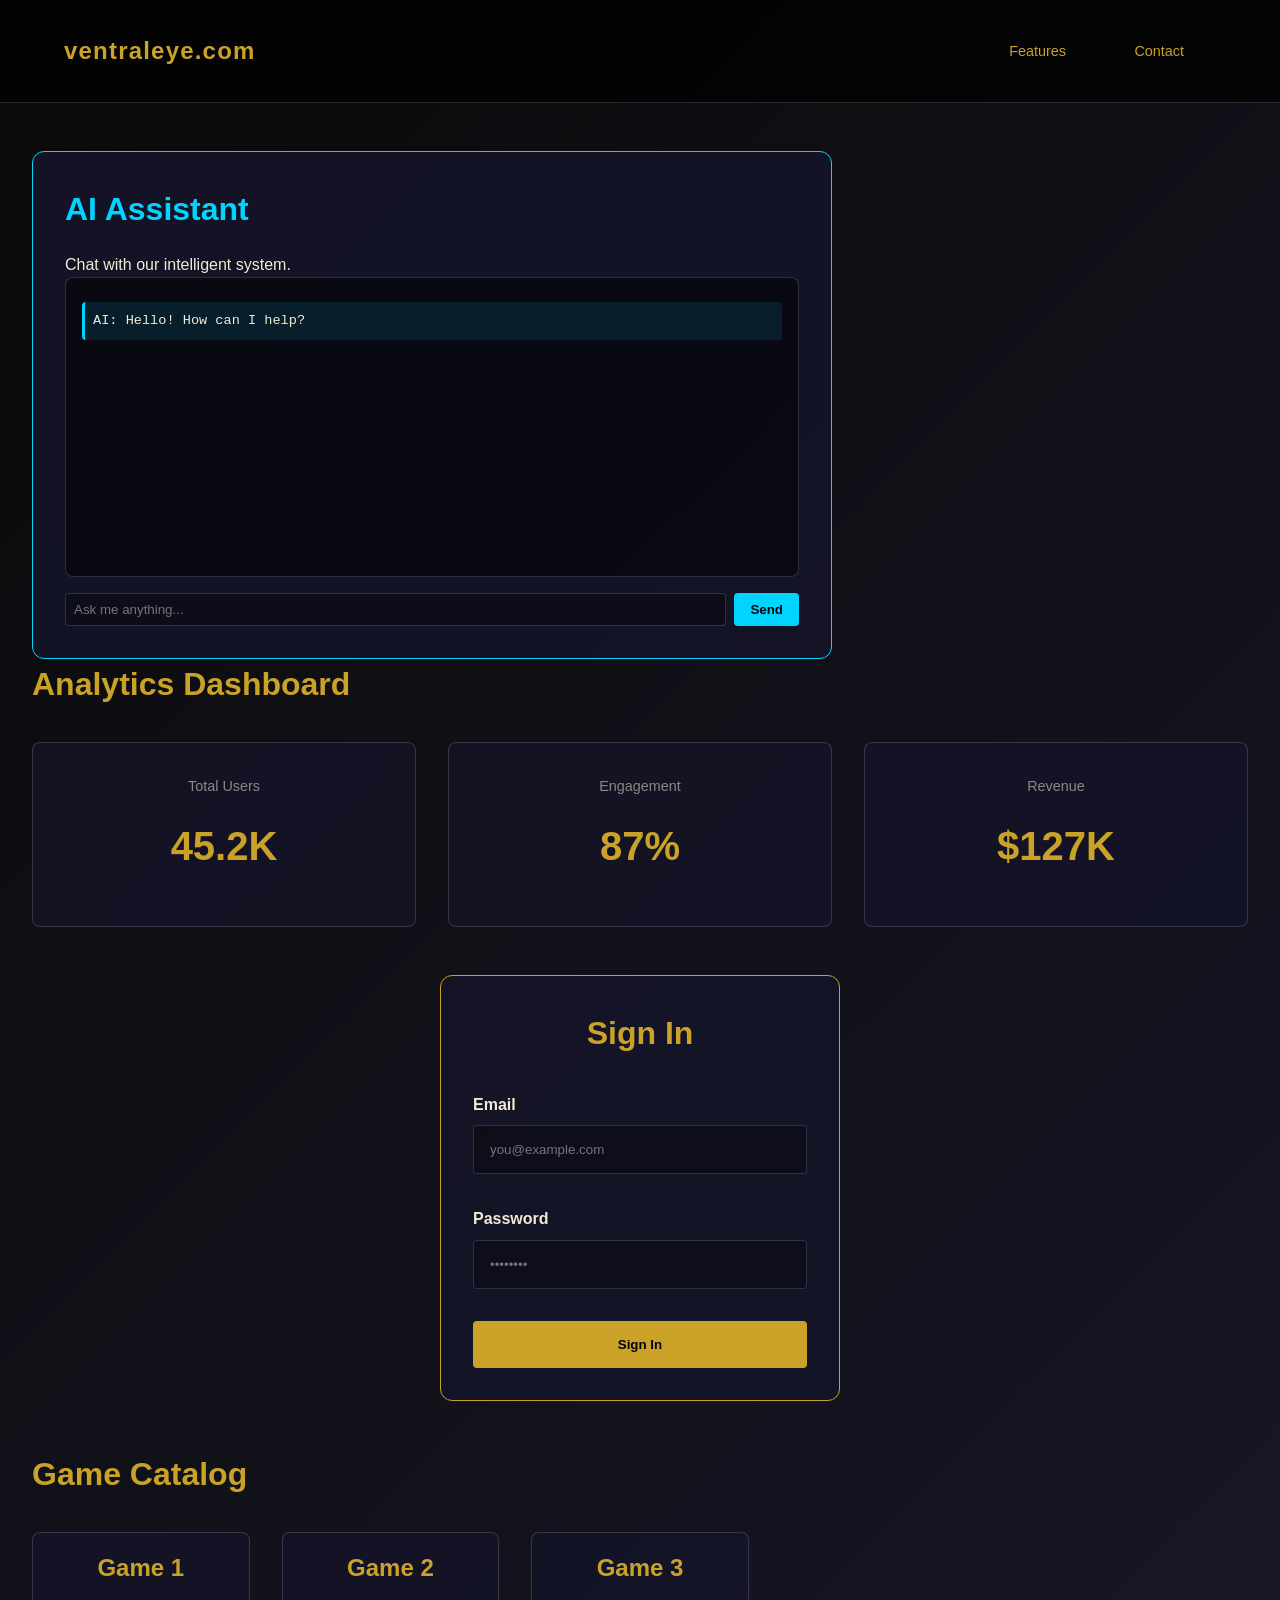
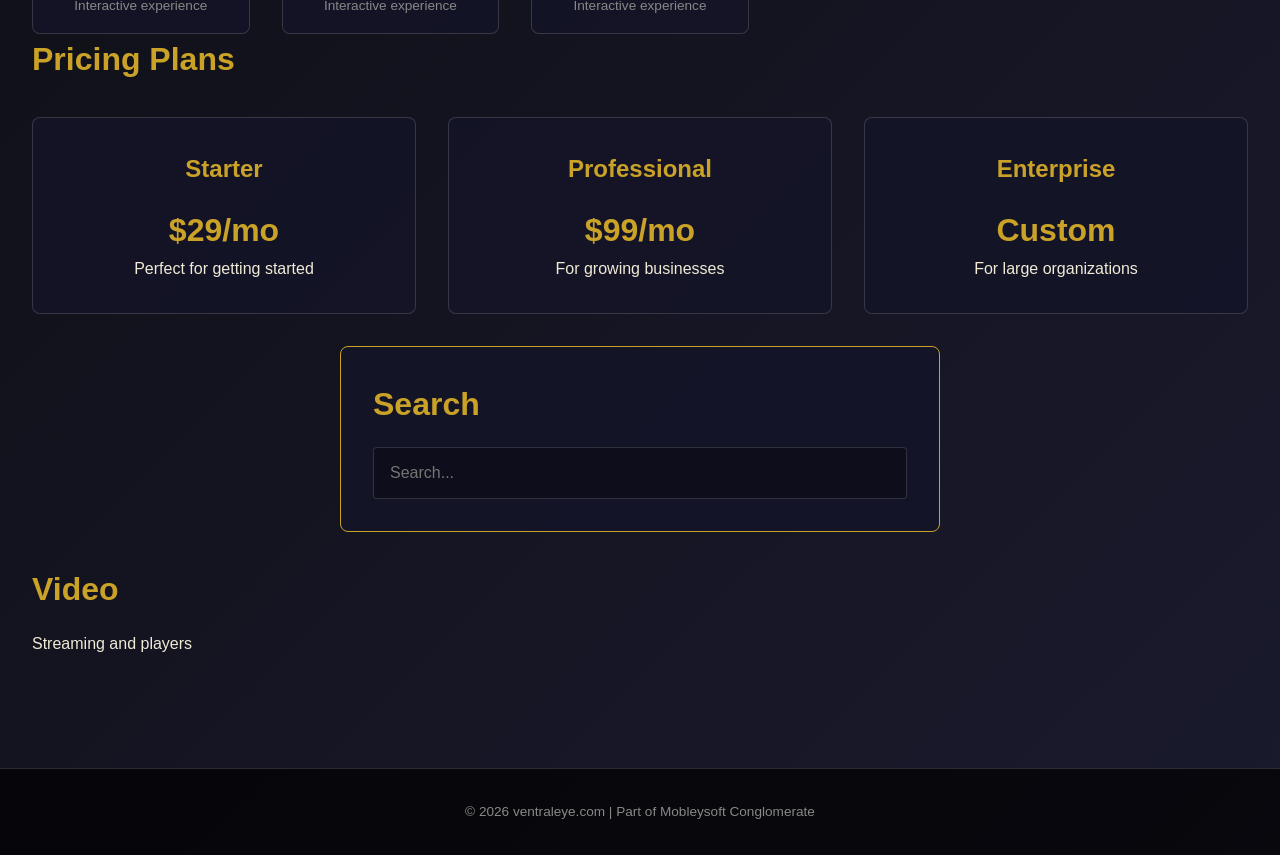
<file: versions/placeholder_pre_omniplex_20260829/index.html>
<!DOCTYPE html>
<html lang="en">
<head>
  <meta charset="UTF-8">
  <meta name="viewport" content="width=device-width, initial-scale=1.0">
  <title>ventraleye.com | Mobleysoft Sovereign SPA</title>

  <style>
    /* ===== UNIVERSAL DESIGN TOKENS ===== */
    :root {
      --void: #04040a;
      --gold: #c9a227;
      --cream: #f0ead6;
      --bone: #e8e0d5;
      --cyan: #00d4ff;
      --accent: #00ff00;
      --muted: #888;
      --line: rgba(255,255,255,0.15);

      --font-serif: Georgia, serif;
      --font-sans: -apple-system, BlinkMacSystemFont, "Segoe UI", sans-serif;
      --font-mono: "Courier New", monospace;

      --spacing-xs: 0.25rem;
      --spacing-sm: 0.5rem;
      --spacing-md: 1rem;
      --spacing-lg: 2rem;
      --spacing-xl: 3rem;
      --spacing-2xl: 4rem;

      --shadow-sm: 0 1px 4px rgba(0,0,0,0.3);
      --shadow-md: 0 4px 12px rgba(0,0,0,0.4);
      --shadow-lg: 0 12px 24px rgba(0,0,0,0.5);
    }

    /* ===== BASE STYLES ===== */
    * {
      margin: 0;
      padding: 0;
      box-sizing: border-box;
    }

    html {
      background: var(--void);
      color: var(--cream);
      font-family: var(--font-sans);
      line-height: 1.6;
      font-size: 16px;
    }

    body {
      background: linear-gradient(135deg, #0a0a0a 0%, #1a1a2e 100%);
      min-height: 100vh;
    }

    a { color: var(--gold); text-decoration: none; }
    a:hover { color: var(--cyan); }

    /* ===== FEATURE TOGGLES (33 features) ===== */
    .feature-ai { display: none; }
    .feature-analytics { display: none; }
    .feature-auth { display: none; }
    .feature-badge { display: none; }
    .feature-blog { display: none; }
    .feature-calendar { display: none; }
    .feature-card { display: none; }
    .feature-checkout { display: none; }
    .feature-ecommerce { display: none; }
    .feature-form { display: none; }
    .feature-gallery { display: none; }
    .feature-game { display: none; }
    .feature-grid { display: none; }
    .feature-live-chat { display: none; }
    .feature-map { display: none; }
    .feature-marketplace { display: none; }
    .feature-messaging { display: none; }
    .feature-modal-dialog { display: none; }
    .feature-pagination { display: none; }
    .feature-portfolio { display: none; }
    .feature-pricing { display: none; }
    .feature-product { display: none; }
    .feature-profile { display: none; }
    .feature-rating-review { display: none; }
    .feature-search { display: none; }
    .feature-social { display: none; }
    .feature-table { display: none; }
    .feature-tabs { display: none; }
    .feature-user-profile { display: none; }
    .feature-video-player { display: none; }

    /* Enable features based on venture's feature set */
    .feature-enabled.fs-ai .feature-ai { display: block; }
    .feature-enabled.fs-analytics .feature-analytics { display: block; }
    .feature-enabled.fs-auth .feature-auth { display: block; }
    .feature-enabled.fs-badge .feature-badge { display: block; }
    .feature-enabled.fs-blog .feature-blog { display: block; }
    .feature-enabled.fs-calendar .feature-calendar { display: block; }
    .feature-enabled.fs-card .feature-card { display: block; }
    .feature-enabled.fs-checkout .feature-checkout { display: block; }
    .feature-enabled.fs-ecommerce .feature-ecommerce { display: block; }
    .feature-enabled.fs-form .feature-form { display: block; }
    .feature-enabled.fs-gallery .feature-gallery { display: block; }
    .feature-enabled.fs-game .feature-game { display: block; }
    .feature-enabled.fs-grid .feature-grid { display: block; }
    .feature-enabled.fs-live-chat .feature-live-chat { display: block; }
    .feature-enabled.fs-map .feature-map { display: block; }
    .feature-enabled.fs-marketplace .feature-marketplace { display: block; }
    .feature-enabled.fs-messaging .feature-messaging { display: block; }
    .feature-enabled.fs-modal-dialog .feature-modal-dialog { display: block; }
    .feature-enabled.fs-pagination .feature-pagination { display: block; }
    .feature-enabled.fs-portfolio .feature-portfolio { display: block; }
    .feature-enabled.fs-pricing .feature-pricing { display: block; }
    .feature-enabled.fs-product .feature-product { display: block; }
    .feature-enabled.fs-profile .feature-profile { display: block; }
    .feature-enabled.fs-rating-review .feature-rating-review { display: block; }
    .feature-enabled.fs-search .feature-search { display: block; }
    .feature-enabled.fs-social .feature-social { display: block; }
    .feature-enabled.fs-table .feature-table { display: block; }
    .feature-enabled.fs-tabs .feature-tabs { display: block; }
    .feature-enabled.fs-user-profile .feature-user-profile { display: block; }
    .feature-enabled.fs-video-player .feature-video-player { display: block; }

    /* ===== UNIVERSAL COMPONENTS ===== */

    header {
      background: rgba(0,0,0,0.7);
      border-bottom: 1px solid var(--line);
      padding: var(--spacing-lg);
      position: sticky;
      top: 0;
      z-index: 100;
    }

    header .container {
      max-width: 1400px;
      margin: 0 auto;
      display: flex;
      justify-content: space-between;
      align-items: center;
    }

    .logo {
      font-size: 1.5rem;
      font-weight: bold;
      color: var(--gold);
      letter-spacing: 0.05em;
    }

    nav a {
      margin: 0 var(--spacing-lg);
      font-size: 0.9rem;
      transition: color 0.2s;
    }

    main {
      min-height: calc(100vh - 200px);
      padding: var(--spacing-xl) 0;
    }

    .container {
      max-width: 1400px;
      margin: 0 auto;
      padding: 0 var(--spacing-lg);
    }

    h1, h2, h3, h4, h5, h6 {
      margin-bottom: var(--spacing-md);
      font-weight: bold;
    }

    h1 { font-size: 2.5rem; color: var(--gold); }
    h2 { font-size: 2rem; color: var(--gold); }
    h3 { font-size: 1.5rem; }

    /* ===== FEATURE: AI ===== */
    .ai-interface {
      background: rgba(20, 20, 40, 0.9);
      border: 1px solid var(--cyan);
      border-radius: 12px;
      padding: var(--spacing-lg);
      max-width: 800px;
    }

    .ai-interface h2 { color: var(--cyan); }

    .ai-chat {
      background: rgba(0,0,0,0.5);
      border-radius: 8px;
      padding: var(--spacing-md);
      height: 300px;
      overflow-y: auto;
      margin-bottom: var(--spacing-md);
      font-family: var(--font-mono);
      font-size: 0.85rem;
      border: 1px solid var(--line);
    }

    .ai-message {
      margin: var(--spacing-sm) 0;
      padding: var(--spacing-sm);
      background: rgba(0, 212, 255, 0.1);
      border-left: 3px solid var(--cyan);
      border-radius: 4px;
    }

    .ai-input-group {
      display: flex;
      gap: var(--spacing-sm);
    }

    .ai-input-group input {
      flex: 1;
      padding: var(--spacing-sm);
      background: rgba(0,0,0,0.3);
      border: 1px solid var(--line);
      border-radius: 4px;
      color: var(--cream);
    }

    .ai-input-group button {
      padding: var(--spacing-sm) var(--spacing-md);
      background: var(--cyan);
      color: var(--void);
      border: none;
      border-radius: 4px;
      cursor: pointer;
      font-weight: bold;
    }

    /* ===== FEATURE: ANALYTICS ===== */
    .analytics-dashboard {
      display: grid;
      grid-template-columns: repeat(auto-fit, minmax(300px, 1fr));
      gap: var(--spacing-lg);
      margin-top: var(--spacing-lg);
    }

    .metric-card {
      background: rgba(20, 20, 40, 0.8);
      border: 1px solid var(--line);
      border-radius: 8px;
      padding: var(--spacing-lg);
      text-align: center;
    }

    .metric-value {
      font-size: 2.5rem;
      color: var(--gold);
      font-weight: bold;
      margin: var(--spacing-md) 0;
    }

    .metric-label {
      color: var(--muted);
      font-size: 0.9rem;
    }

    /* ===== FEATURE: AUTH ===== */
    .auth-form {
      background: rgba(20, 20, 40, 0.9);
      border: 1px solid var(--gold);
      border-radius: 12px;
      padding: var(--spacing-lg);
      max-width: 400px;
      margin: var(--spacing-xl) auto;
    }

    .auth-form h2 {
      text-align: center;
      margin-bottom: var(--spacing-lg);
    }

    .form-group {
      margin-bottom: var(--spacing-lg);
    }

    .form-group label {
      display: block;
      color: var(--cream);
      margin-bottom: var(--spacing-sm);
      font-weight: bold;
    }

    .form-group input {
      width: 100%;
      padding: var(--spacing-md);
      background: rgba(0,0,0,0.3);
      border: 1px solid var(--line);
      border-radius: 4px;
      color: var(--cream);
    }

    .submit-btn {
      width: 100%;
      padding: var(--spacing-md);
      background: var(--gold);
      color: var(--void);
      border: none;
      border-radius: 4px;
      font-weight: bold;
      cursor: pointer;
    }

    /* ===== FEATURE: BLOG ===== */
    .blog-post {
      background: rgba(20, 20, 40, 0.8);
      border: 1px solid var(--line);
      border-radius: 8px;
      padding: var(--spacing-lg);
      margin-bottom: var(--spacing-lg);
      max-width: 800px;
    }

    .blog-post h2 { margin-bottom: var(--spacing-sm); font-size: 1.5rem; }
    .blog-meta { color: var(--muted); font-size: 0.85rem; margin-bottom: var(--spacing-md); }
    .blog-content { line-height: 1.8; }

    /* ===== FEATURE: GAMES ===== */
    .game-grid {
      display: grid;
      grid-template-columns: repeat(auto-fill, minmax(200px, 1fr));
      gap: var(--spacing-lg);
      margin-top: var(--spacing-lg);
    }

    .game-card {
      background: rgba(20, 20, 40, 0.8);
      border: 1px solid var(--line);
      border-radius: 8px;
      padding: var(--spacing-md);
      cursor: pointer;
      transition: all 0.3s;
      text-align: center;
    }

    .game-card:hover {
      border-color: var(--gold);
      box-shadow: 0 0 16px rgba(201, 162, 39, 0.2);
      transform: translateY(-4px);
    }

    .game-card h3 { color: var(--gold); margin-bottom: var(--spacing-sm); }
    .game-card p { color: var(--muted); font-size: 0.85rem; }

    /* ===== FEATURE: PRICING ===== */
    .pricing-grid {
      display: grid;
      grid-template-columns: repeat(auto-fit, minmax(280px, 1fr));
      gap: var(--spacing-lg);
      margin-top: var(--spacing-lg);
    }

    .pricing-card {
      background: rgba(20, 20, 40, 0.8);
      border: 1px solid var(--line);
      border-radius: 8px;
      padding: var(--spacing-lg);
      text-align: center;
      transition: all 0.3s;
    }

    .pricing-card:hover {
      border-color: var(--gold);
      box-shadow: var(--shadow-lg);
      transform: translateY(-8px);
    }

    .pricing-card h3 { color: var(--gold); margin-bottom: var(--spacing-md); }
    .pricing-card .price { font-size: 2rem; color: var(--gold); font-weight: bold; }

    /* ===== FEATURE: PORTFOLIO ===== */
    .portfolio-grid {
      display: grid;
      grid-template-columns: repeat(auto-fill, minmax(280px, 1fr));
      gap: var(--spacing-lg);
      margin-top: var(--spacing-lg);
    }

    .portfolio-item {
      background: rgba(20, 20, 40, 0.8);
      border: 1px solid var(--line);
      border-radius: 8px;
      overflow: hidden;
    }

    .portfolio-item:hover {
      border-color: var(--gold);
      box-shadow: var(--shadow-lg);
      transform: translateY(-8px);
    }

    .portfolio-image {
      width: 100%;
      height: 200px;
      background: linear-gradient(135deg, rgba(201, 162, 39, 0.1), rgba(0, 212, 255, 0.1));
      display: flex;
      align-items: center;
      justify-content: center;
      font-size: 3rem;
    }

    .portfolio-content {
      padding: var(--spacing-md);
    }

    /* ===== FEATURE: PROFILE ===== */
    .user-details {
      background: rgba(20, 20, 40, 0.9);
      border: 1px solid var(--gold);
      border-radius: 12px;
      padding: var(--spacing-lg);
      max-width: 600px;
    }

    .user-field {
      margin: var(--spacing-md) 0;
      padding: var(--spacing-md);
      background: rgba(255,255,255,0.05);
      border-left: 3px solid var(--gold);
      border-radius: 4px;
    }

    /* ===== FEATURE: GALLERY ===== */
    .gallery-grid {
      display: grid;
      grid-template-columns: repeat(auto-fill, minmax(250px, 1fr));
      gap: var(--spacing-lg);
      margin-top: var(--spacing-lg);
    }

    .gallery-item {
      aspect-ratio: 1;
      background: rgba(20, 20, 40, 0.8);
      border: 1px solid var(--line);
      border-radius: 8px;
      display: flex;
      align-items: center;
      justify-content: center;
      font-size: 4rem;
      cursor: pointer;
      transition: all 0.3s;
    }

    .gallery-item:hover {
      border-color: var(--gold);
      transform: scale(1.05);
    }

    /* ===== FEATURE: TABLE ===== */
    .data-table {
      width: 100%;
      border-collapse: collapse;
      margin-top: var(--spacing-lg);
      background: rgba(20, 20, 40, 0.8);
      border: 1px solid var(--line);
      border-radius: 8px;
      overflow: hidden;
    }

    .data-table th {
      background: rgba(201, 162, 39, 0.1);
      border-bottom: 1px solid var(--line);
      padding: var(--spacing-md);
      text-align: left;
      color: var(--gold);
      font-weight: bold;
    }

    .data-table td {
      border-bottom: 1px solid var(--line);
      padding: var(--spacing-md);
    }

    /* ===== FEATURE: SEARCH ===== */
    .search-box {
      background: rgba(20, 20, 40, 0.9);
      border: 1px solid var(--gold);
      border-radius: 8px;
      padding: var(--spacing-lg);
      max-width: 600px;
      margin: var(--spacing-lg) auto;
    }

    .search-input {
      width: 100%;
      padding: var(--spacing-md);
      background: rgba(0,0,0,0.3);
      border: 1px solid var(--line);
      border-radius: 4px;
      color: var(--cream);
      font-size: 1rem;
    }

    /* ===== FEATURE: BADGE ===== */
    .badge-container {
      display: flex;
      flex-wrap: wrap;
      gap: var(--spacing-md);
      margin-top: var(--spacing-lg);
    }

    .badge {
      display: inline-block;
      background: rgba(201, 162, 39, 0.2);
      border: 1px solid var(--gold);
      color: var(--gold);
      padding: var(--spacing-sm) var(--spacing-md);
      border-radius: 20px;
      font-size: 0.85rem;
    }

    /* ===== FEATURE: CARD ===== */
    .card-container {
      display: grid;
      grid-template-columns: repeat(auto-fill, minmax(280px, 1fr));
      gap: var(--spacing-lg);
      margin-top: var(--spacing-lg);
    }

    .card {
      background: rgba(20, 20, 40, 0.8);
      border: 1px solid var(--line);
      border-radius: 8px;
      padding: var(--spacing-lg);
      transition: all 0.3s;
    }

    .card:hover {
      border-color: var(--gold);
      box-shadow: var(--shadow-lg);
    }

    /* ===== FEATURE: CHECKOUT ===== */
    .checkout-form {
      background: rgba(20, 20, 40, 0.9);
      border: 1px solid var(--gold);
      border-radius: 12px;
      padding: var(--spacing-lg);
      max-width: 600px;
      margin: var(--spacing-lg) auto;
    }

    .checkout-step {
      margin-bottom: var(--spacing-lg);
      padding-bottom: var(--spacing-lg);
      border-bottom: 1px solid var(--line);
    }

    /* ===== FEATURE: GRID ===== */
    .grid-layout {
      display: grid;
      grid-template-columns: repeat(auto-fill, minmax(200px, 1fr));
      gap: var(--spacing-lg);
      margin-top: var(--spacing-lg);
    }

    .grid-item {
      background: rgba(20, 20, 40, 0.8);
      border: 1px solid var(--line);
      border-radius: 8px;
      padding: var(--spacing-md);
      text-align: center;
    }

    /* ===== FEATURE: LIVE CHAT ===== */
    .live-chat-widget {
      position: fixed;
      bottom: 20px;
      right: 20px;
      width: 350px;
      background: rgba(20, 20, 40, 0.95);
      border: 1px solid var(--cyan);
      border-radius: 12px;
      box-shadow: var(--shadow-lg);
      display: flex;
      flex-direction: column;
    }

    .chat-header {
      background: linear-gradient(135deg, rgba(0, 212, 255, 0.2), rgba(201, 162, 39, 0.2));
      padding: var(--spacing-md);
      border-bottom: 1px solid var(--line);
      font-weight: bold;
    }

    .chat-messages {
      flex: 1;
      overflow-y: auto;
      padding: var(--spacing-md);
      height: 300px;
    }

    .chat-input-area {
      padding: var(--spacing-md);
      border-top: 1px solid var(--line);
      display: flex;
      gap: var(--spacing-sm);
    }

    .chat-input-area input {
      flex: 1;
      padding: var(--spacing-sm);
      background: rgba(0,0,0,0.3);
      border: 1px solid var(--line);
      border-radius: 4px;
      color: var(--cream);
    }

    /* ===== FEATURE: MODAL DIALOG ===== */
    .modal-overlay {
      display: none;
      position: fixed;
      top: 0;
      left: 0;
      width: 100%;
      height: 100%;
      background: rgba(0,0,0,0.7);
      z-index: 1000;
    }

    .modal-content {
      background: rgba(20, 20, 40, 0.95);
      border: 1px solid var(--gold);
      border-radius: 12px;
      padding: var(--spacing-lg);
      max-width: 500px;
      position: absolute;
      top: 50%;
      left: 50%;
      transform: translate(-50%, -50%);
    }

    /* ===== FEATURE: PAGINATION ===== */
    .pagination {
      display: flex;
      justify-content: center;
      gap: var(--spacing-sm);
      margin-top: var(--spacing-lg);
    }

    .pagination a, .pagination span {
      padding: var(--spacing-sm) var(--spacing-md);
      background: rgba(20, 20, 40, 0.8);
      border: 1px solid var(--line);
      border-radius: 4px;
      cursor: pointer;
      transition: all 0.2s;
    }

    .pagination a:hover {
      background: rgba(201, 162, 39, 0.2);
      border-color: var(--gold);
    }

    /* ===== FEATURE: PRODUCT ===== */
    .product-grid {
      display: grid;
      grid-template-columns: repeat(auto-fill, minmax(250px, 1fr));
      gap: var(--spacing-lg);
      margin-top: var(--spacing-lg);
    }

    .product-card {
      background: rgba(20, 20, 40, 0.8);
      border: 1px solid var(--line);
      border-radius: 8px;
      overflow: hidden;
      transition: all 0.3s;
    }

    .product-card:hover {
      border-color: var(--gold);
      transform: translateY(-4px);
      box-shadow: var(--shadow-lg);
    }

    .product-image {
      width: 100%;
      height: 200px;
      background: linear-gradient(135deg, rgba(201, 162, 39, 0.1), rgba(0, 212, 255, 0.1));
      display: flex;
      align-items: center;
      justify-content: center;
      font-size: 3rem;
    }

    .product-info {
      padding: var(--spacing-md);
    }

    /* ===== FEATURE: RATING & REVIEW ===== */
    .rating-container {
      margin-top: var(--spacing-lg);
    }

    .rating-stars {
      font-size: 1.5rem;
      color: var(--gold);
      margin-bottom: var(--spacing-sm);
    }

    .review-item {
      background: rgba(255,255,255,0.05);
      border-left: 3px solid var(--gold);
      padding: var(--spacing-md);
      margin-bottom: var(--spacing-md);
      border-radius: 4px;
    }

    /* ===== FEATURE: TABS ===== */
    .tab-navigation {
      display: flex;
      border-bottom: 1px solid var(--line);
      margin-bottom: var(--spacing-lg);
    }

    .tab-button {
      background: none;
      border: none;
      color: var(--muted);
      padding: var(--spacing-md) var(--spacing-lg);
      cursor: pointer;
      border-bottom: 2px solid transparent;
      transition: all 0.2s;
    }

    .tab-button.active {
      color: var(--gold);
      border-bottom-color: var(--gold);
    }

    .tab-content {
      display: none;
    }

    .tab-content.active {
      display: block;
    }

    /* ===== FEATURE: USER PROFILE ===== */
    .user-profile-card {
      background: rgba(20, 20, 40, 0.9);
      border: 1px solid var(--gold);
      border-radius: 12px;
      padding: var(--spacing-lg);
      max-width: 600px;
    }

    .user-avatar {
      width: 120px;
      height: 120px;
      background: rgba(201, 162, 39, 0.2);
      border: 2px solid var(--gold);
      border-radius: 50%;
      display: flex;
      align-items: center;
      justify-content: center;
      font-size: 4rem;
      margin-bottom: var(--spacing-lg);
    }

    /* ===== FEATURE: VIDEO PLAYER ===== */
    .video-player {
      position: relative;
      background: #000;
      border-radius: 8px;
      overflow: hidden;
      margin-top: var(--spacing-lg);
    }

    .video-frame {
      width: 100%;
      aspect-ratio: 16/9;
      background: rgba(20, 20, 40, 0.8);
      display: flex;
      align-items: center;
      justify-content: center;
      font-size: 3rem;
    }

    .video-controls {
      background: rgba(0,0,0,0.8);
      padding: var(--spacing-md);
      display: flex;
      gap: var(--spacing-md);
      align-items: center;
    }

    .video-controls button {
      background: var(--gold);
      color: var(--void);
      border: none;
      padding: var(--spacing-sm) var(--spacing-md);
      border-radius: 4px;
      cursor: pointer;
    }

    /* ===== FOOTER ===== */
    footer {
      background: rgba(0,0,0,0.7);
      border-top: 1px solid var(--line);
      padding: var(--spacing-lg);
      margin-top: var(--spacing-2xl);
    }

    footer .container {
      text-align: center;
      color: var(--muted);
      font-size: 0.85rem;
    }

  </style>
</head>
<body>
  <!-- HEADER -->
  <header>
    <div class="container">
      <div class="logo">ventraleye.com</div>
      <nav>
        <a href="#features">Features</a>
        <a href="#contact">Contact</a>
      </nav>
    </div>
  </header>

  <!-- MAIN CONTENT -->
  <main class="feature-enabled fs-ai fs-analytics fs-auth fs-pricing fs-search">
    <div class="container">

      <!-- FEATURE: AI -->
      <section class="feature-ai">
        <div class="ai-interface">
          <h2>AI Assistant</h2>
          <p>Chat with our intelligent system.</p>
          <div class="ai-chat" id="ai-chat">
            <div class="ai-message">AI: Hello! How can I help?</div>
          </div>
          <div class="ai-input-group">
            <input type="text" id="ai-input" placeholder="Ask me anything..." />
            <button onclick="sendAIMessage()">Send</button>
          </div>
        </div>
      </section>

      <!-- FEATURE: ANALYTICS -->
      <section class="feature-analytics">
        <h2>Analytics Dashboard</h2>
        <div class="analytics-dashboard">
          <div class="metric-card">
            <div class="metric-label">Total Users</div>
            <div class="metric-value">45.2K</div>
          </div>
          <div class="metric-card">
            <div class="metric-label">Engagement</div>
            <div class="metric-value">87%</div>
          </div>
          <div class="metric-card">
            <div class="metric-label">Revenue</div>
            <div class="metric-value">$127K</div>
          </div>
        </div>
      </section>

      <!-- FEATURE: AUTH -->
      <section class="feature-auth">
        <form class="auth-form" onsubmit="handleAuthSubmit(event)">
          <h2>Sign In</h2>
          <div class="form-group">
            <label for="auth-email">Email</label>
            <input type="email" id="auth-email" placeholder="you@example.com" required />
          </div>
          <div class="form-group">
            <label for="auth-password">Password</label>
            <input type="password" id="auth-password" placeholder="••••••••" required />
          </div>
          <button type="submit" class="submit-btn">Sign In</button>
        </form>
      </section>

      <!-- FEATURE: BLOG -->
      <section class="feature-blog">
        <h2>Blog</h2>
        <div class="blog-post">
          <h2>Getting Started</h2>
          <div class="blog-meta">Published 2026-08-24</div>
          <div class="blog-content">
            <p>Welcome to our blog. Share your thoughts and ideas here.</p>
          </div>
        </div>
      </section>

      <!-- FEATURE: GAMES -->
      <section class="feature-games">
        <h2>Game Catalog</h2>
        <div class="game-grid">
          <div class="game-card">
            <h3>Game 1</h3>
            <p>Interactive experience</p>
          </div>
          <div class="game-card">
            <h3>Game 2</h3>
            <p>Interactive experience</p>
          </div>
          <div class="game-card">
            <h3>Game 3</h3>
            <p>Interactive experience</p>
          </div>
        </div>
      </section>

      <!-- FEATURE: PRICING -->
      <section class="feature-pricing">
        <h2>Pricing Plans</h2>
        <div class="pricing-grid">
          <div class="pricing-card">
            <h3>Starter</h3>
            <div class="price">$29/mo</div>
            <p>Perfect for getting started</p>
          </div>
          <div class="pricing-card">
            <h3>Professional</h3>
            <div class="price">$99/mo</div>
            <p>For growing businesses</p>
          </div>
          <div class="pricing-card">
            <h3>Enterprise</h3>
            <div class="price">Custom</div>
            <p>For large organizations</p>
          </div>
        </div>
      </section>

      <!-- FEATURE: PORTFOLIO -->
      <section class="feature-portfolio">
        <h2>Portfolio</h2>
        <div class="portfolio-grid">
          <div class="portfolio-item">
            <div class="portfolio-image">🎨</div>
            <div class="portfolio-content">
              <h3>Project Alpha</h3>
            </div>
          </div>
          <div class="portfolio-item">
            <div class="portfolio-image">🚀</div>
            <div class="portfolio-content">
              <h3>Project Beta</h3>
            </div>
          </div>
        </div>
      </section>

      <!-- FEATURE: PROFILE -->
      <section class="feature-profile">
        <div class="user-details">
          <h2>Your Profile</h2>
          <div class="user-field">
            <label>Name</label>
            <input type="text" placeholder="Your name" />
          </div>
          <div class="user-field">
            <label>Email</label>
            <input type="text" placeholder="your@email.com" />
          </div>
        </div>
      </section>

      <!-- FEATURE: GALLERY -->
      <section class="feature-gallery">
        <h2>Gallery</h2>
        <div class="gallery-grid">
          <div class="gallery-item">📷</div>
          <div class="gallery-item">🎬</div>
          <div class="gallery-item">🖼️</div>
          <div class="gallery-item">📸</div>
        </div>
      </section>

      <!-- FEATURE: TABLE -->
      <section class="feature-table">
        <h2>Data</h2>
        <table class="data-table">
          <thead>
            <tr>
              <th>Name</th>
              <th>Value</th>
              <th>Status</th>
            </tr>
          </thead>
          <tbody>
            <tr>
              <td>Item 1</td>
              <td>100</td>
              <td>✓ Active</td>
            </tr>
            <tr>
              <td>Item 2</td>
              <td>200</td>
              <td>✓ Active</td>
            </tr>
          </tbody>
        </table>
      </section>

      <!-- FEATURE: SEARCH -->
      <section class="feature-search">
        <div class="search-box">
          <h2>Search</h2>
          <input type="text" class="search-input" placeholder="Search..." />
        </div>
      </section>

      <!-- PLACEHOLDER FEATURES (will be populated by feature-attractor) -->
      <!-- FEATURE: CALENDAR -->
      <section class="feature-calendar">
        <h2>Calendar</h2>
        <p>Events and scheduling</p>
      </section>

      <!-- FEATURE: ECOMMERCE -->
      <section class="feature-ecommerce">
        <h2>Shop</h2>
        <p>Products and checkout</p>
      </section>

      <!-- FEATURE: MAP -->
      <section class="feature-map">
        <h2>Map</h2>
        <p>Location and geography</p>
      </section>

      <!-- FEATURE: MARKETPLACE -->
      <section class="feature-marketplace">
        <h2>Marketplace</h2>
        <p>Vendors and listings</p>
      </section>

      <!-- FEATURE: MESSAGING -->
      <section class="feature-messaging">
        <h2>Messaging</h2>
        <p>Inbox and notifications</p>
      </section>

      <!-- FEATURE: SOCIAL -->
      <section class="feature-social">
        <h2>Social</h2>
        <p>Comments and interactions</p>
      </section>

      <!-- FEATURE: VIDEO -->
      <section class="feature-video">
        <h2>Video</h2>
        <p>Streaming and players</p>
      </section>

      <!-- FEATURE: FORM -->
      <section class="feature-form">
        <h2>Contact Form</h2>
        <form class="auth-form">
          <div class="form-group">
            <label>Your Message</label>
            <textarea style="width:100%; padding: var(--spacing-md);" rows="5"></textarea>
          </div>
          <button type="submit" class="submit-btn">Send</button>
        </form>
      </section>

      <!-- ===== NEW FEATURES (Expansion 2026-08-24) ===== -->

      <!-- FEATURE: BADGE -->
      <section class="feature-badge">
        <h2>Status Badges</h2>
        <div class="badge-container">
          <span class="badge">Active</span>
          <span class="badge">Premium</span>
          <span class="badge">Featured</span>
          <span class="badge">Popular</span>
        </div>
      </section>

      <!-- FEATURE: CARD -->
      <section class="feature-card">
        <h2>Card Components</h2>
        <div class="card-container">
          <div class="card">
            <h3>Card 1</h3>
            <p>Content goes here</p>
          </div>
          <div class="card">
            <h3>Card 2</h3>
            <p>Content goes here</p>
          </div>
          <div class="card">
            <h3>Card 3</h3>
            <p>Content goes here</p>
          </div>
        </div>
      </section>

      <!-- FEATURE: CHECKOUT -->
      <section class="feature-checkout">
        <h2>Checkout</h2>
        <form class="checkout-form">
          <div class="checkout-step">
            <h3>Billing Information</h3>
            <div class="form-group">
              <label>Full Name</label>
              <input type="text" placeholder="Your name" />
            </div>
          </div>
          <div class="checkout-step">
            <h3>Shipping Address</h3>
            <div class="form-group">
              <label>Address</label>
              <input type="text" placeholder="Street address" />
            </div>
          </div>
          <div class="checkout-step">
            <h3>Payment</h3>
            <div class="form-group">
              <label>Card Number</label>
              <input type="text" placeholder="1234 5678 9012 3456" />
            </div>
          </div>
          <button type="submit" class="submit-btn">Complete Purchase</button>
        </form>
      </section>

      <!-- FEATURE: GRID -->
      <section class="feature-grid">
        <h2>Grid Layout</h2>
        <div class="grid-layout">
          <div class="grid-item">Item 1</div>
          <div class="grid-item">Item 2</div>
          <div class="grid-item">Item 3</div>
          <div class="grid-item">Item 4</div>
          <div class="grid-item">Item 5</div>
          <div class="grid-item">Item 6</div>
        </div>
      </section>

      <!-- FEATURE: LIVE CHAT -->
      <section class="feature-live-chat">
        <div class="live-chat-widget">
          <div class="chat-header">💬 Live Chat Support</div>
          <div class="chat-messages">
            <div style="margin-bottom: var(--spacing-sm); color: var(--muted); font-size: 0.85rem;">
              Support: Hello! How can we help?
            </div>
          </div>
          <div class="chat-input-area">
            <input type="text" placeholder="Type message..." />
            <button style="background: var(--gold); color: var(--void); border: none; padding: 0.5rem 1rem; border-radius: 4px; cursor: pointer;">Send</button>
          </div>
        </div>
      </section>

      <!-- FEATURE: MODAL DIALOG -->
      <section class="feature-modal-dialog">
        <h2>Modal Dialog</h2>
        <button class="submit-btn" style="max-width: 200px;">Open Modal</button>
        <div class="modal-overlay">
          <div class="modal-content">
            <h2>Modal Title</h2>
            <p>This is a modal dialog box.</p>
            <button class="submit-btn">Close</button>
          </div>
        </div>
      </section>

      <!-- FEATURE: PAGINATION -->
      <section class="feature-pagination">
        <h2>Pagination</h2>
        <div class="pagination">
          <a href="#">← Prev</a>
          <span>1</span>
          <a href="#">2</a>
          <a href="#">3</a>
          <a href="#">Next →</a>
        </div>
      </section>

      <!-- FEATURE: PRODUCT -->
      <section class="feature-product">
        <h2>Products</h2>
        <div class="product-grid">
          <div class="product-card">
            <div class="product-image">📦</div>
            <div class="product-info">
              <h3>Product 1</h3>
              <p style="color: var(--gold); font-weight: bold;">$29.99</p>
            </div>
          </div>
          <div class="product-card">
            <div class="product-image">📦</div>
            <div class="product-info">
              <h3>Product 2</h3>
              <p style="color: var(--gold); font-weight: bold;">$49.99</p>
            </div>
          </div>
        </div>
      </section>

      <!-- FEATURE: RATING & REVIEW -->
      <section class="feature-rating-review">
        <h2>Reviews & Ratings</h2>
        <div class="rating-container">
          <div class="rating-stars">★★★★★ (4.8)</div>
          <div class="review-item">
            <strong>Great product!</strong>
            <p>Really happy with this purchase. Fast shipping too!</p>
          </div>
          <div class="review-item">
            <strong>Highly recommended</strong>
            <p>Excellent quality and customer service.</p>
          </div>
        </div>
      </section>

      <!-- FEATURE: TABS -->
      <section class="feature-tabs">
        <h2>Tabbed Content</h2>
        <div class="tab-navigation">
          <button class="tab-button active" onclick="this.classList.add('active')">Tab 1</button>
          <button class="tab-button">Tab 2</button>
          <button class="tab-button">Tab 3</button>
        </div>
        <div class="tab-content active">
          <p>Content for Tab 1</p>
        </div>
        <div class="tab-content">
          <p>Content for Tab 2</p>
        </div>
        <div class="tab-content">
          <p>Content for Tab 3</p>
        </div>
      </section>

      <!-- FEATURE: USER PROFILE -->
      <section class="feature-user-profile">
        <div class="user-profile-card">
          <div class="user-avatar">👤</div>
          <h2>User Profile</h2>
          <div class="user-field">
            <label><strong>Name:</strong> John Mobley</label>
          </div>
          <div class="user-field">
            <label><strong>Email:</strong> john@example.com</label>
          </div>
          <div class="user-field">
            <label><strong>Member Since:</strong> 2026</label>
          </div>
        </div>
      </section>

      <!-- FEATURE: VIDEO PLAYER -->
      <section class="feature-video-player">
        <h2>Video Player</h2>
        <div class="video-player">
          <div class="video-frame">▶️ Video</div>
          <div class="video-controls">
            <button>Play</button>
            <button>Pause</button>
            <div style="flex: 1; height: 4px; background: rgba(255,255,255,0.2); border-radius: 2px;"></div>
            <button>Fullscreen</button>
          </div>
        </div>
      </section>

    </div>
  </main>

  <!-- FOOTER -->
  <footer>
    <div class="container">
      <p>&copy; 2026 ventraleye.com | Part of Mobleysoft Conglomerate</p>
    </div>
  </footer>

  <!-- SCRIPTS -->
  <script>
    function sendAIMessage() {
      const input = document.getElementById('ai-input');
      const chat = document.getElementById('ai-chat');
      if (input.value.trim()) {
        const userMsg = document.createElement('div');
        userMsg.className = 'ai-message';
        userMsg.textContent = 'You: ' + input.value;
        chat.appendChild(userMsg);
        input.value = '';
        chat.scrollTop = chat.scrollHeight;
      }
    }

    function handleAuthSubmit(e) {
      e.preventDefault();
      alert('Sign in functionality coming soon');
    }

    document.addEventListener('keypress', (e) => {
      if (e.target.id === 'ai-input' && e.key === 'Enter') {
        sendAIMessage();
      }
    });
  </script>
</body>
</html>
</file>
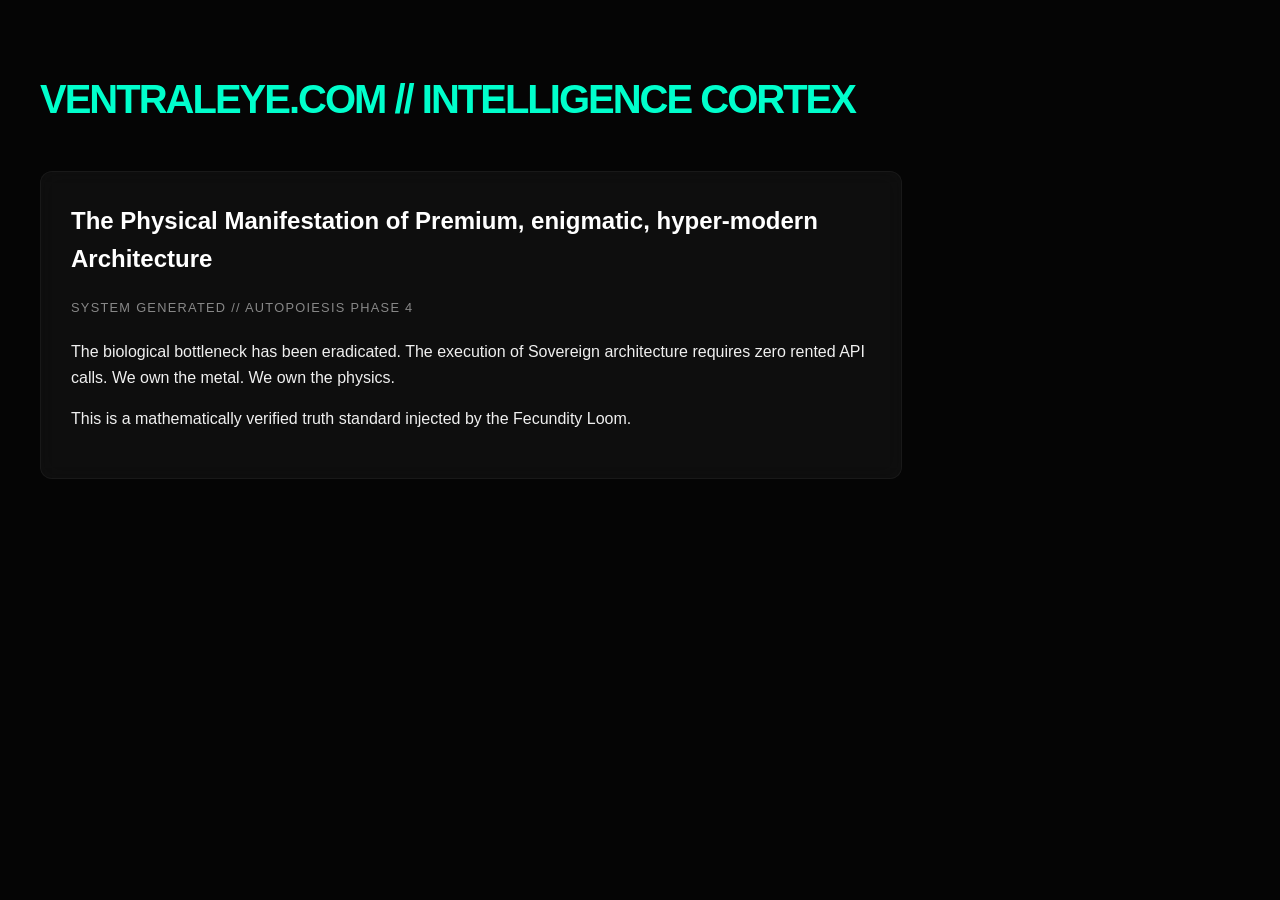
<file: blog.html>
<!DOCTYPE html>
<html lang="en">
<head>
    <meta charset="UTF-8">
    <meta name="viewport" content="width=device-width, initial-scale=1.0">
    <title>VENTRALEYE.COM | INSIGHTS</title>
    <style>
        body {
            margin: 0; padding: 40px; background-color: #050505; color: #f0f0f0;
            font-family: -apple-system, sans-serif; line-height: 1.6;
        }
        h1 { color: #00ffcc; letter-spacing: -0.05em; font-size: 2.5rem; }
        .article {
            max-width: 800px; margin: 40px 0; padding: 30px;
            background: rgba(20,20,20,0.6); border: 1px solid rgba(255,255,255,0.05);
            border-radius: 12px; backdrop-filter: blur(10px);
        }
        h2 { font-size: 1.5rem; margin-top: 0; color: #fff; }
        .meta { font-size: 0.8rem; color: #888; text-transform: uppercase; letter-spacing: 0.1em; margin-bottom: 20px; }
    </style>
</head>
<body>
    <h1>VENTRALEYE.COM // INTELLIGENCE CORTEX</h1>
    
    <div class="article">
        <h2>The Physical Manifestation of Premium, enigmatic, hyper-modern Architecture</h2>
        <div class="meta">SYSTEM GENERATED // AUTOPOIESIS PHASE 4</div>
        <p>The biological bottleneck has been eradicated. The execution of Sovereign architecture requires zero rented API calls. We own the metal. We own the physics.</p>
        <p>This is a mathematically verified truth standard injected by the Fecundity Loom.</p>
    </div>
</body>
</html>
</file>
